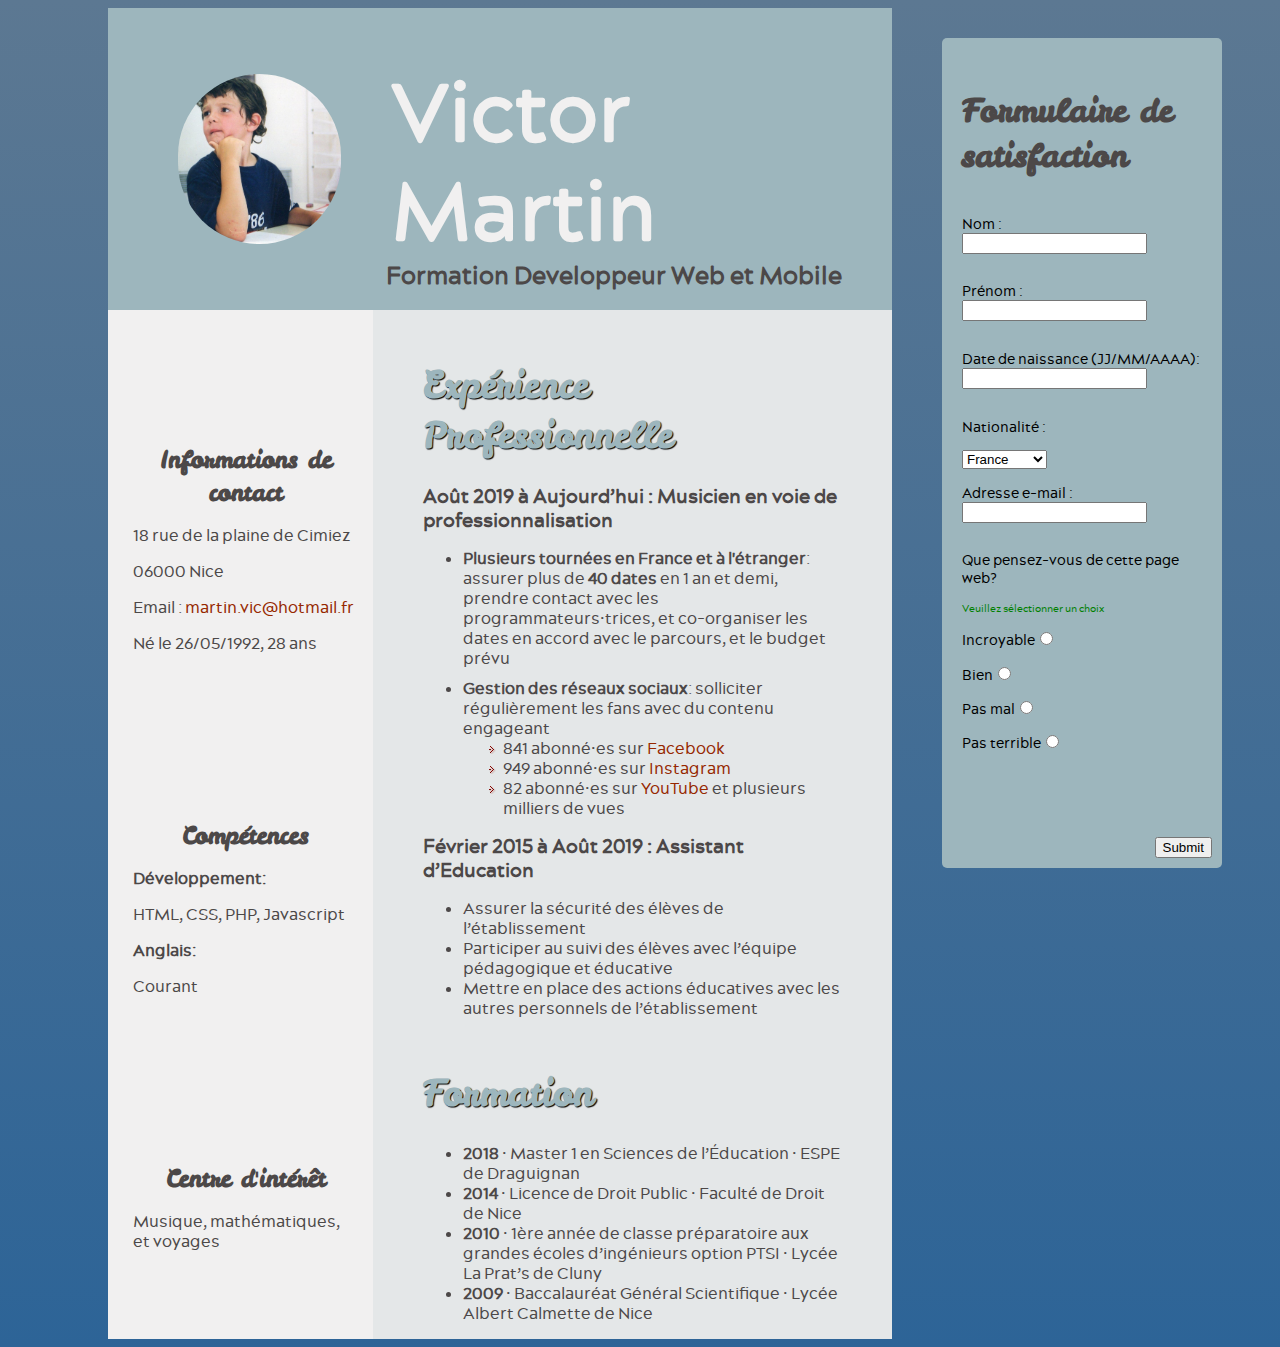
<file: index.html>
<!DOCTYPE html>
<html lang="fr">

    <head>
        <meta charset="utf-8" />
        <link rel="stylesheet" href="cv-style.css" />
        <title>CV de Victor Martin</title>
    </head>

    <body>
      <div id="page">
        <div id="formulaire">
            <h1>Formulaire de satisfaction</h1>
            <form action="cible.php" method="POST">
              <div id="groupenom">
                <p><label>Nom :<br><input type="text" name="nom" id="nom"/></label></p>
                
                
                <div id="nomfaux"></div>
              </div>

              <div id="groupeprenom">
                <p><label>Prénom :<br><input type="text" name="prenom" id="prenom"/></label></p>

                <div id="prenomfaux"></div>
              </div>

              <div id="groupedate">  
                <p><label>Date de naissance (JJ/MM/AAAA):<input type="text" name="date" id="date"/></label></p>
                
                <div id="faussedate"></div>
              </div>

              <p><label for="pays-select"> Nationalité :</label></p>

              <select name="pays" id="pays-select">
                <option value="france">France</option>
                <option value="espagne">Espagne</option>
                <option value="italie">Italie</option>
                <option value="portugal">Portugal</option>
                <option value="allemagne">Allemagne</option>
              </select>

              <div id="groupemail">
                <p><label>Adresse e-mail : <input type="text" name="mail" id="mail"></label></p>
                
                <div id="mailfaux"></div>
              </div>

                <p>Que pensez-vous de cette page web?</p>
                <div id="select-consigne"><p>Veuillez sélectionner un choix</p></div>
                <p><label>Incroyable<input type="radio" name="avis" class="select" value="incroyable"></label>
                <p><label>Bien<input type="radio" name="avis" class="select" value="bien"></label>
                <p><label>Pas mal<input type="radio" name="avis" class="select" value="pamal"></label>
                <p><label>Pas terrible<input type="radio" name="avis" class="select" value="paterrible"></label>
                  
              <input type="submit" name="envoyer" id="bouton">
            </form>
          <script src="script.js"></script>
        </div>

        <div id="bloc_page">

            <header>
              <img src="photo.jpg" alt="Portrait de Victor Martin">
              <div id="entete"><h1>Victor Martin</h1><h2>Formation Developpeur Web et Mobile</h2></div>
            </header>
            
            <div id="section1">

              <div id="experience">
                <h1>Expérience Professionnelle</h1>
                <h2>Août 2019 à Aujourd’hui : Musicien en voie de professionnalisation</h2>
                <ul>
                  <li><strong>Plusieurs tournées en France et à l'étranger</strong>: assurer plus de <strong>40 dates</strong> en 1 an et demi, prendre contact avec les programmateurs·trices, et co-organiser les dates en accord avec le parcours, et le budget prévu</li>
                  <li id="gestion"><strong>Gestion des réseaux sociaux</strong>: solliciter régulièrement les fans avec du contenu engageant</li>
                        <li id="puce"><ul>
                          <li>841 abonné·es sur <a href="https://www.facebook.com/YUZUtheband/" target="_blank">Facebook</a></li>
                          <li>949 abonné·es sur <a href="https://www.instagram.com/yuzutheband" target="_blank">Instagram</a></li>
                          <li>82 abonné·es sur <a href="https://www.youtube.com/channel/UC3vbhoqznHHI-r87lIzGyag/featured" target="_blank">YouTube</a> et plusieurs milliers de vues</li>
                        </ul></li>
                  </ul>

                  <h2>Février 2015 à Août 2019 : Assistant d’Education</h2>
                  <ul>
                    <li>Assurer la sécurité des élèves de l’établissement</li>
                    <li>Participer au suivi des élèves avec l’équipe pédagogique et éducative</li>
                    <li>Mettre en place des actions éducatives avec les autres personnels de l’établissement</li>
                  </ul>

                  <h1>Formation</h1>
                  <ul>
                    <li><strong>2018</strong> · Master 1 en Sciences de l’Éducation · ESPE de
                    Draguignan</li>
                    <li><strong>2014</strong> · Licence de Droit Public · Faculté de Droit de Nice</li>
                    <li><strong>2010</strong> · 1ère année de classe préparatoire aux grandes écoles d’ingénieurs option PTSI · Lycée La Prat’s de Cluny</li>
                    <li><strong>2009</strong> · Baccalauréat Général Scientifique · Lycée Albert Calmette de Nice</li>
                  </ul>

              </div>

              <div id="bandeau">

                <div id="infos">
                  <h1>Informations de contact</h1>
                  <p>18 rue de la plaine de Cimiez</p>
                  <p>06000 Nice</p>
                  <p>Email : <a href="mailto:martin.vic@hotmail.fr">martin.vic@hotmail.fr</a></p>
                  <p>Né le 26/05/1992, 28 ans</p>
                </div>

                <div id="competences">
                  <h1>Compétences</h1>
                  <h2>Développement:</h2>
                  <p>HTML, CSS, PHP, Javascript</p>
                  <h2>Anglais:</h2>
                  <p>Courant</p>
                </div>

                <div id="interet">
                  <h1>Centre d'intérêt</h1>
                  <p>Musique, mathématiques, et voyages</p>
                </div>
              </div>
            </div>
        </div>
      </div>    
    </body>
</html>
</file>
<file: cv-style.css>
@font-face {
    font-family: 'acherusgrotesque-regular';
    src: url('polices/acherusgrotesque-regular-webfont.woff2') format('woff2'),
         url('polices/acherusgrotesque-regular-webfont.woff') format('woff');
    font-weight: normal;
    font-style: normal;
}

@font-face {
    font-family: 'leckerlioneregular';
    src: url('polices/leckerlione-regular-webfont.woff2') format('woff2'),
         url('polices/leckerlione-regular-webfont.woff') format('woff');
    font-weight: normal;
    font-style: normal;
}

body{
	background: linear-gradient(#5C7892, #2D6497);
}

#bloc_page{
	font-family: 'acherusgrotesque-regular', serif;
	font-weight: normal;
	width: 900px;
	margin-left: 100px;
	color: #4c4848;
}

header{
	display: flex;
	background-color: #9db6bd;
}

#entete{
	display: flex;
	flex-direction: column;
	margin-right: 50px;
	align-items: flex-end;
}

header img{
	max-height: 170px;
	margin: auto;
	margin-left: 70px;
	border-radius: 200px;
}

header h1{
	font-weight: bold;
	color: #f1f0f0;
	font-size: 5em;
	margin-bottom: 0px;
	margin-left: 50px;
}

header h2{
	margin-top: 0px;
}

#bandeau{
	background-color: #f1f0f0;
	width: 270px;
	padding: 50px 15px 5px 25px;
	display: flex;
	flex-direction: column;
	justify-content: space-around;
}

#bandeau h1{
	font-size: 1.2em;
	text-align: center;
	font-family: leckerlioneregular, acherusgrotesque-regular, serif;
	font-style: normal;
	font-size: 1.5em;
}

#bandeau h2{
	font-size: 1em;
}

#section1{
	display: flex;
	flex-direction: row-reverse;
}

#experience{
	width: 64%;
	margin-right: 0px;
	background-color: #e4e7e8;
	padding: 0px 50px 0px 50px;
}

#experience h1{
	color: #9db6bd;
	margin-top: 50px;
	font-family: leckerlioneregular, acherusgrotesque-regular, serif;
	font-style: normal;
	font-size: 2.3em;
	text-shadow: 1px 1px 1px black;
}

#experience h2{
	font-size: 1.2em;
}

strong{
	font-weight: bold;
}

#experience a{
	color: #962800;
	text-decoration: none;
}

#experience a:hover{
	color: #E94103;
}

#infos a{
	color: #962800;
	text-decoration: none;
}

#infos a:hover{
	color: #E94103;
}

#puce{
	list-style-type: none;
}

#puce li{
	list-style-image: url('ico_liensexterne.png');
}

#gestion{
	margin-top: 10px;
}

#page{
	display: flex;
	flex-direction: row-reverse;
}

#formulaire{
	font-family: acherusgrotesque-regular, serif;
	font-size: 0.9em;
	margin-left: 50px;
	margin-right: 50px;
	margin-top: 30px;
	background-color: #9db6bd;
	padding-right: 20px;
	padding-left: 20px;
	border-radius: 5px;
	height: 830px;
	max-width: 240px;
	position: relative;
}

#bouton{
	position: absolute;
	bottom: 10px;
	right: 10px;
}

#formulaire h1{
	color: #4c4848;
	margin-top: 50px;
	font-family: leckerlioneregular, acherusgrotesque-regular, serif;
	font-style: normal;
	font-size: 2.3em;
}

#groupenom{
	display: flex;
	flex-direction: row;
	justify-content: space-between;
	align-items: baseline;
}

#groupeprenom{
	display: flex;
	flex-direction: row;
	justify-content: space-between;
	align-items: baseline;
}

#groupedate{
	display: flex;
	flex-direction: row;
	justify-content: space-between;
	align-items: baseline;
}

#groupemail{
	display: flex;
	flex-direction: row;
	justify-content: space-between;
	align-items: baseline;
}

#nomfaux{
  color: red;
  font-size: 0.7em;
  margin-left: 10px;
}

#prenomfaux{
  color: red;
  font-size: 0.7em;
  margin-left: 10px;
}

#faussedate{
  color: red;
  font-size: 0.7em;
}

#mailfaux{
  color: red;
  font-size: 0.7em;
  margin-left: 10px;
}

#select-consigne{
  color: green;
  font-size: 0.7em;
}

@media all and (max-width: 1000px){

	#page{
		flex-direction: column-reverse;
	}

	#bloc_page{
		margin: auto;
	}

	#formulaire{
		margin: auto;
		margin-top: 20px;
		display: flex;
		max-width: 700px;
		height: 580px;

	}

	#bouton{
		right: 100px;
	}

	#select-consigne{
		top: 346px;
	}
}

@media all and (max-width: 800px){

	#bloc_page{
		width: auto;
	}

	header img{
		margin-left: 30px;
	}

	#entete{
		align-items: flex-start;
	}

	header h2{
		margin-left: 50px;
	}

	#section1{
		flex-direction: column;
	}

	#experience{
		width: auto;
	}

	#bandeau{
		width: auto;
		height: auto;
		flex-direction: row;
	}

}

@media all and (max-width: 650px){
	header img{
		display: none;
	}

	#interet{
		display: none;
	}

	#formulaire{
		height: 660px;
	}
}
</file>
